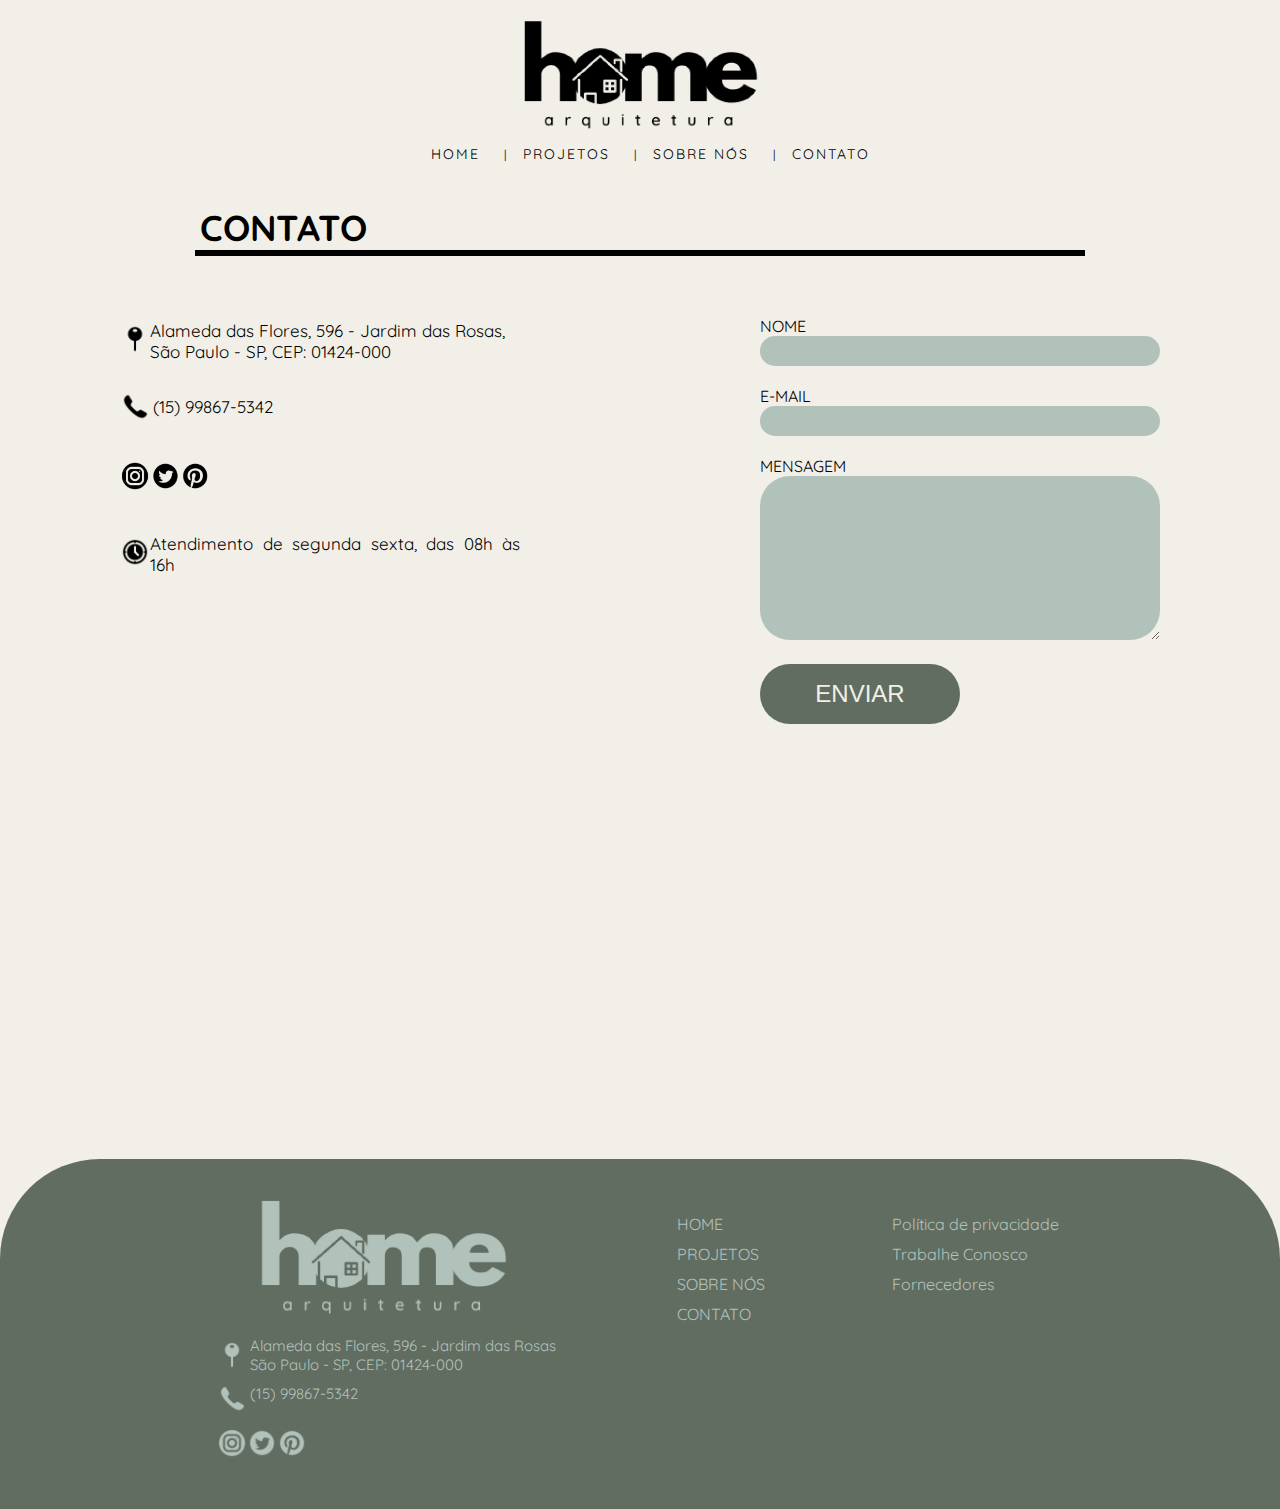
<file: contato.html>
<!DOCTYPE html>
<html lang="pt-br">
<head>
    <meta charset="UTF-8">
    <meta name="viewport" content="width=device-width, initial-scale=1.0">
    <link rel="stylesheet" href="./assets/css/base.css">
    <link rel="stylesheet" href="./assets/css/header.css">
    <link rel="stylesheet" href="assets/css/rodape.css">
    <link rel="stylesheet" href="assets/css/trabalhe.css">
    <link rel="stylesheet" href="assets/css/style.css">
    <link rel="stylesheet" href="assets/css/contato.css">
    <title>HomeArquitetura</title>
</head>
<body>
    <header>
        <div class="container">
            <div class="logo">
                <a href="index.html">
                    <img src="assets/images/home 1.png" alt="">
                </a>
            </div>
            <div class="navbar">
                <div class="menu-opener">
                    <span></span>
                    <span></span>
                    <span></span>
                </div>
            </div>
            <nav>
                <ul>
                    <li><a href="index.html">HOME</a></li>
                    <li><a href="projetos.html">PROJETOS</a></li>
                    <li><a href="sobrenos.html">SOBRE NÓS</a></li>
                    <li><a href="contato.html">CONTATO</a></li>
                </ul>
            </nav>
        </div>
    </header>
    <div>
        <h1 class="title">CONTATO</h1>
    </div>
    <div class="borda"></div>

    <section class="dados">
        <div class="conteudo-dados">
            <div class="cd-item">
                <div class="loc">
                    <img src="assets/images/map-preto.png" alt="">
                    <p class="textloc">Alameda das Flores, 596 - Jardim das Rosas,<br> São Paulo - SP, CEP: 01424-000</p>
                </div><br>
                <div class="tel">
                    <img src="assets/images/phone-preto.png" alt="">
                    <p class="texttel">(15) 99867-5342</p>
                </div><br>
                <div class="redes">
                    <a href=""><img src="assets/images/instagram-preto.png" alt=""></a>
                    <a href=""><img src="assets/images/twitter-preto.png" alt=""></a>
                    <a href=""><img src="assets/images/pinterest-preto.png" alt=""></a>
                </div><br>
                <div class="clock">
                    <img src="assets/images/clock-preto.png" alt="">
                    <p class="textclock">Atendimento de segunda sexta, das 08h às 16h</p>
                </div><br><br>
                <div class="mapa">
                <iframe src="https://www.google.com/maps/embed?pb=!1m18!1m12!1m3!1d1828.4460075286815!2d-46.65797651110349!3d-23.572321486301778!2m3!1f0!2f0!3f0!3m2!1i1024!2i768!4f13.1!3m3!1m2!1s0x94ce59c384ee5353%3A0x6d7d5768f962b0e4!2sAlameda%20Lorena%2C%202-392%20-%20Jardim%20Paulista%2C%20S%C3%A3o%20Paulo%20-%20SP%2C%2001424-000!5e0!3m2!1spt-BR!2sbr!4v1725906096097!5m2!1spt-BR!2sbr" width="400" height="300" style="border:0;" allowfullscreen="" loading="lazy" referrerpolicy="no-referrer-when-downgrade"></iframe>
                </div>
            </div>
            <div class="cd-item">
                <form>
                    <div class="c1">
                        <label class="subtitle" for="nome">NOME</label><br>
                        <input type="text" name="nome"/>
                    </div>
                    <div class="c1">
                        <label class="subtitle" for="email">E-MAIL</label><br>
                        <input type="text" name="email"/>
                    </div>
                    <div class="c2">
                        <label class="subtitle" for="msg">MENSAGEM</label><br>
                         <textarea rows="10" cols="33" name="mensagem"></textarea>
                    </div>
                    <button class="enviar" type="submit" value="enviar">ENVIAR</button>
                </form>
        </div>
    </div>
        
        
    </section><br><br><br>
            <footer>
            <section class="rodape">
                <div class="conteudo-rodape">
                    <div class="item">
                        <div class="logo">
                            <a href="">
                                <img class="icone" src="assets/images/logo-verde.png" alt="">
                            </a>
                        </div>
                        <div class="loc">
                            <img src="assets/images/map-verde.png" alt="">
                            <p class="textloc">Alameda das Flores, 596 - Jardim das Rosas<br>São Paulo - SP, CEP: 01424-000</p>
                        </div><br>
                        <div class="tel">
                            <img src="assets/images/phone-verde.png" alt="">
                            <p class="texttel">(15) 99867-5342</p>
                        </div><br>
                        <div class="redes">
                            <a href=""><img src="assets/images/instagram-verde.png" alt=""></a>
                            <a href=""><img src="assets/images/twitter-verde.png" alt=""></a>
                            <a href=""><img src="assets/images/pinterest-verde.png" alt=""></a>
                        </div>
                    </div>
                    <div class="item">
                        <div class="menu1">
                            <p><a href="index.html">HOME</a></p>
                            <p><a href="projetos.html">PROJETOS</a></p>
                            <p><a href="sobrenos.html">SOBRE NÓS</a></p>
                            <p><a href="contato.html">CONTATO</a></p>
                        </div>       
                    </div>
                    <div class="item">
                        <div class="menu2">
                            <p><a href="politicas.html">Política de privacidade</a></p>
                            <p><a href="trabalheconosco.html">Trabalhe Conosco</a></p>
                            <p><a href="fornecedores.html">Fornecedores</a></p>
                        </div>  
                    </div>
                    
                </div>  
            </section>
        </footer>
        </body>
        <script type="text/javascript" src="./assets/js/script.js"></script>
        </html>
</file>
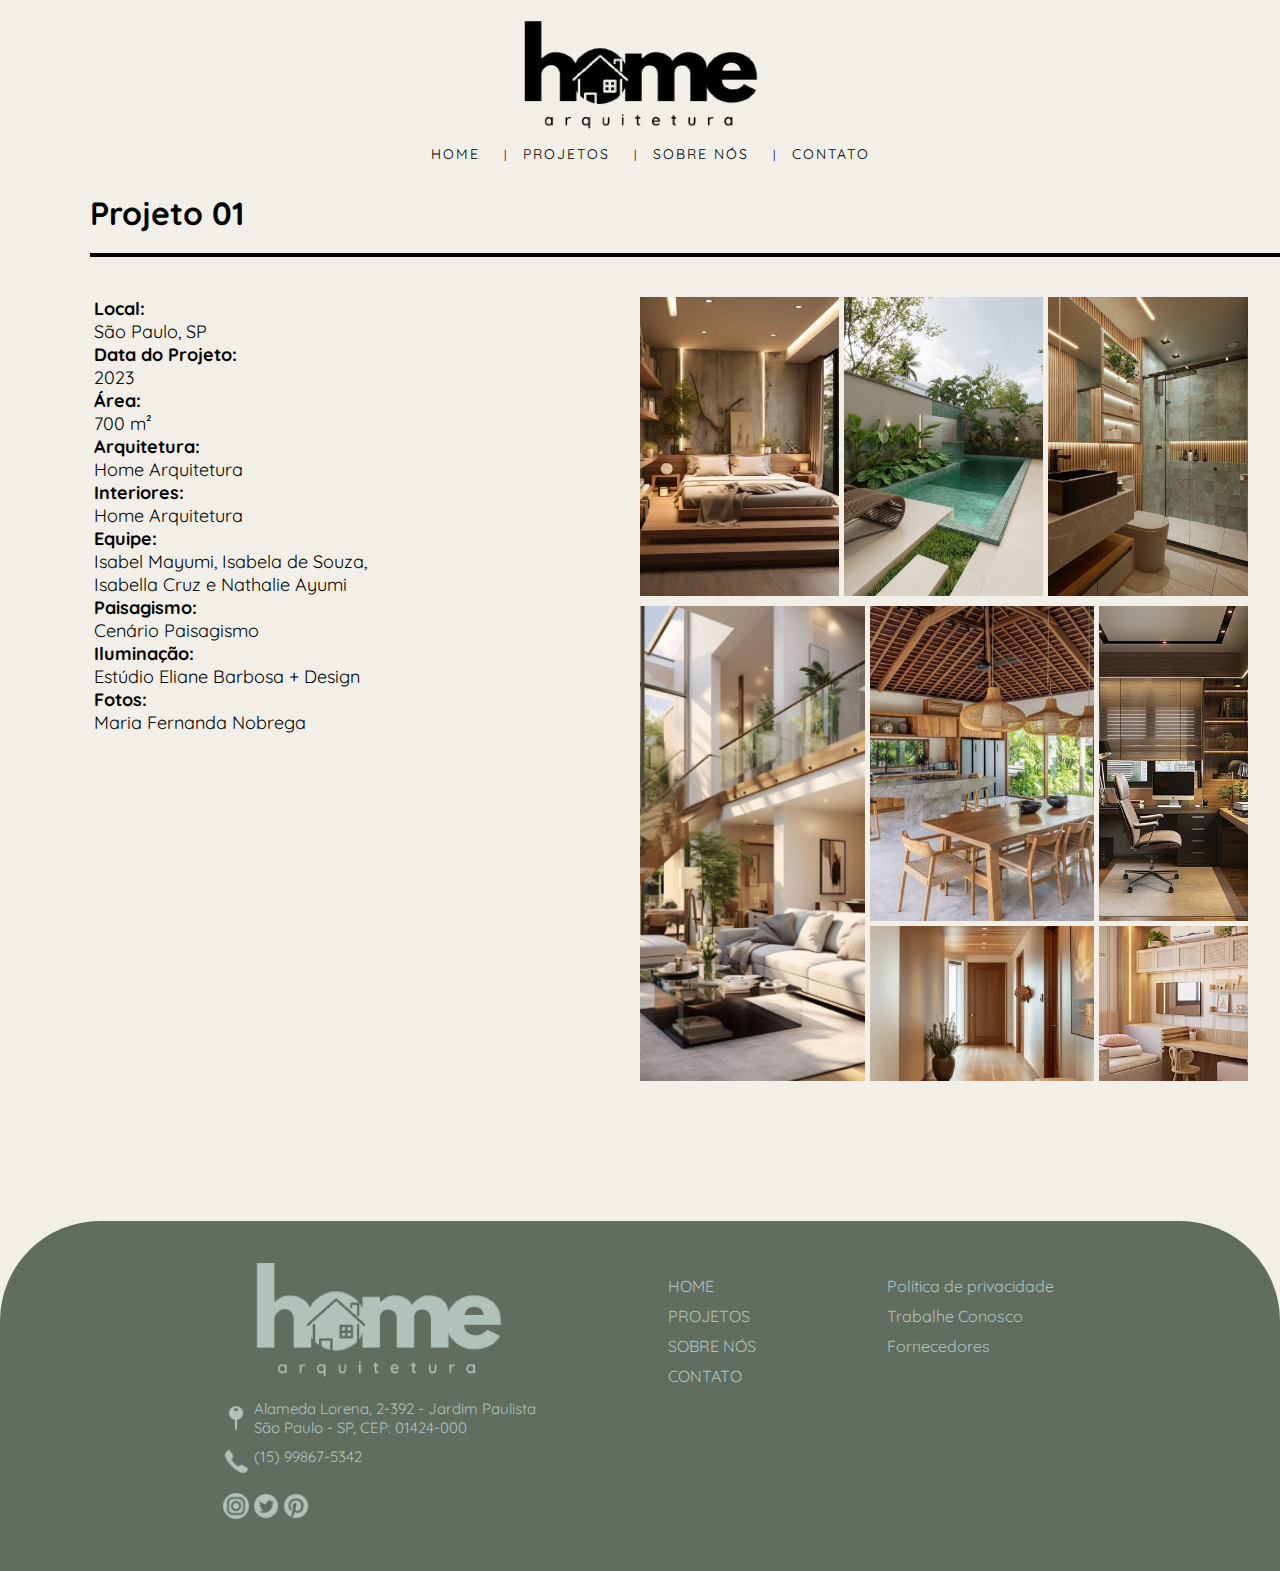
<file: detalhes.html>
<!DOCTYPE html>
<html lang="pt-BR">
<head>
    <meta charset="UTF-8" />
    <meta name="viewport" content="width=device-width, initial-scale=1.0" />
    <title>HomeArquitetura</title>
    <link rel="stylesheet" href="./assets/css/base.css">
    <link rel="stylesheet" href="./assets/css/header.css">
    <link rel="stylesheet" href="assets/css/rodape.css">
    <link rel="stylesheet" href="assets/css/style.css" />
</head>
<body>
    <header>
        <div class="container">
            <div class="logo">
                <a href="index.html">
                    <img src="assets/images/home 1.png" alt="">
                </a>
            </div>
            <div class="navbar">
                <div class="menu-opener">
                    <span></span>
                    <span></span>
                    <span></span>
                </div>
            </div>
            <nav>
                <ul>
                    <li><a href="index.html">HOME</a></li>
                    <li><a href="projetos.html">PROJETOS</a></li>
                    <li><a href="sobrenos.html">SOBRE NÓS</a></li>
                    <li><a href="contato.html">CONTATO</a></li>
                </ul>
            </nav>
        </div>
    </header><br>
    <div class="Titulo-div">
        <h1 class="Titulo">Projeto 01</h1>
        <br></div>

    <section class="project-details">
        <section class="texto-lateral">
            <div class="details caixa">
                <p><strong>Local:</strong><br> São Paulo, SP</p>
                <p><strong>Data do Projeto:<br></strong> 2023</p>
                <p><strong>Área:<br></strong> 700 m²</p>
                <p><strong>Arquitetura:<br></strong> Home Arquitetura</p>
                <p><strong>Interiores:<br></strong> Home Arquitetura</p>
                <p><strong>Equipe:</strong> <br>Isabel Mayumi, Isabela de Souza, <br>Isabella Cruz e Nathalie Ayumi</p>
                <p><strong>Paisagismo:</strong><br> Cenário Paisagismo</p>
                <p><strong>Iluminação:</strong><br> Estúdio Eliane Barbosa + Design</p>
                <p><strong>Fotos:</strong><br> Maria Fernanda Nobrega</p>
                <br></div>
            <div class="social-icons">
              <a href="https://www.facebook.com" target="_blank" class="social-icon">
                <i class="fab fa-facebook-f"></i>
            </a>
            <a href="https://www.twitter.com" target="_blank" class="social-icon">
                <i class="fab fa-twitter"></i>
            </a>
            <a href="https://www.instagram.com" target="_blank" class="social-icon">
                <i class="fab fa-instagram"></i>
            </a>
            </div>
        </section>

        <section class="grid-lateral">
            <section class="grid-principal-1">
                <div class="grid-item1 grid-item">
                    <img src="/assets/images/01.png" alt="Imagem 1" />
                </div>
                <div class="grid-item2 grid-item">
                    <img src="/assets/images/02.png"" alt="Imagem 2" />
                </div>
                <div class="grid-item3 grid-item">
                    <img src="/assets/images/03.png" alt="Imagem 3" />
                </div>
            </section>

            <section class="grid-principal-2">
                <div class="grid-item4 grid-item grid">
                    <img src="/assets/images/04.png" alt="Imagem 4" />
                </div>
                <div class="grid-item5 grid-item">
                    <img src="/assets/images/05.png" alt="Imagem 5" />
                </div>
                <div class="grid-item6 grid-item">
                    <img src="/assets/images/06.png" alt="Imagem 6" />
                </div>
                <div class="grid-item7 grid-item">
                    <img src="/assets/images/07.png" alt="Imagem 7" />
                </div>
                <div class="grid-item8 grid-item">
                    <img src="/assets/images/08.png" alt="Imagem 8" />
                </div>
            </section>
        </section>
    </section>
    <footer>
        <section class="rodape">
            <div class="conteudo-rodape">
                <div class="item">
                    <div class="logo">
                        <a href="">
                            <img class="icone" src="assets/images/logo-verde.png" alt="">
                        </a>
                    </div>
                    <div class="loc">
                        <img src="assets/images/map-verde.png" alt="">
                        <p class="textloc">Alameda Lorena, 2-392 - Jardim Paulista<br>São Paulo - SP, CEP: 01424-000</p>
                    </div><br>
                    <div class="tel">
                        <img src="assets/images/phone-verde.png" alt="">
                        <p class="texttel">(15) 99867-5342</p>
                    </div><br>
                    <div class="redes">
                        <a href=""><img src="assets/images/instagram-verde.png" alt=""></a>
                        <a href=""><img src="assets/images/twitter-verde.png" alt=""></a>
                        <a href=""><img src="assets/images/pinterest-verde.png" alt=""></a>
                    </div>
                </div>
                <div class="item">
                    <div class="menu1">
                        <p><a href="index.html">HOME</a></p>
                        <p><a href="projetos.html">PROJETOS</a></p>
                        <p><a href="sobrenos.html">SOBRE NÓS</a></p>
                        <p><a href="contato.html">CONTATO</a></p>
                    </div>       
                </div>
                <div class="item">
                    <div class="menu2">
                        <p><a href="politicas.html">Política de privacidade</a></p>
                        <p><a href="trabalheconosco.html">Trabalhe Conosco</a></p>
                        <p><a href="fornecedores.html">Fornecedores</a></p>
                    </div>  
                </div>
            </div>  
        </section>
    </footer>
</body>
<script type="text/javascript" src="./assets/js/script.js"></script>

</html>
</file>
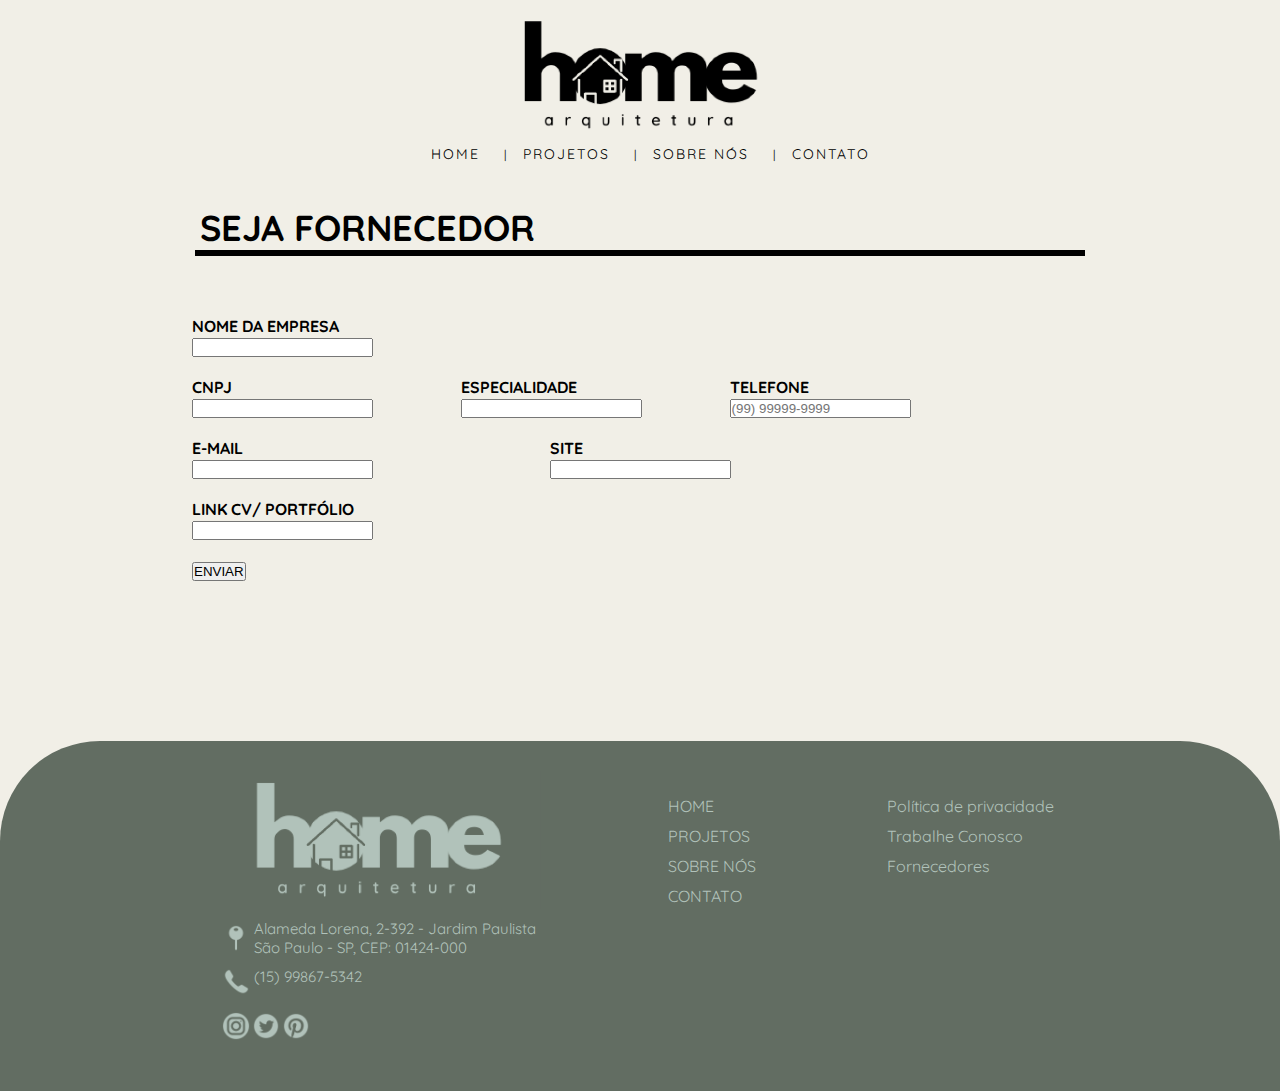
<file: fornecedores.html>
<!DOCTYPE html>
<html lang="pt-br">
<head>
    <meta charset="UTF-8">
    <meta name="viewport" content="width=device-width, initial-scale=1.0">
    <link rel="stylesheet" href="./assets/css/base.css">
    <link rel="stylesheet" href="./assets/css/header.css">
    <link rel="stylesheet" href="assets/css/rodape.css">
    <link rel="stylesheet" href="assets/css/fornecedores.css">
    <link rel="stylesheet" href="assets/css/style.css">
    <title>HomeArquitetura</title>
</head>
<body>
    <header>
        <div class="container">
            <div class="logo">
                <a href="index.html">
                    <img src="assets/images/home 1.png" alt="">
                </a>
            </div>
            <div class="navbar">
                <div class="menu-opener">
                    <span></span>
                    <span></span>
                    <span></span>
                </div>
            </div>
            <nav>
                <ul>
                    <li><a href="index.html">HOME</a></li>
                    <li><a href="projetos.html">PROJETOS</a></li>
                    <li><a href="sobrenos.html">SOBRE NÓS</a></li>
                    <li><a href="contato.html">CONTATO</a></li>
                </ul>
            </nav>
        </div>
    </header>
    <div>
        <h1 class="title">SEJA FORNECEDOR</h1>
    </div>
    <div class="borda"></div>
    
    <section class="fornecedores">
        <form>
            <div class="c1">
                <label class="subtitle" for="nomeempresa">NOME DA EMPRESA</label><br>
                <input type="text" name="nomeempresa"/>
            </div>
            <div class="f1">
                <label class="subtitle" for="cnpj">CNPJ</label><br>
                <input type="text" name="cnpj"/>
            </div>
            <div class="f1 final">
                <label class="subtitle" for="especialidade">ESPECIALIDADE</label><br>
                <input type="text" name="especialidade"/>
            </div>
            <div class="f1 final">
                <label class="subtitle" for="telefone">TELEFONE</label><br>
                <input type="tel" id="telefone" name="telefone" placeholder="(99) 99999-9999" pattern="[0-9]{2}-[0-9]{5}-[0-9]{4}">
            </div>
                <div class="f2">
                    <label class="subtitle" for="email">E-MAIL</label><br>
                    <input type="email" id="email" name="email"/>
                 </div>
                <div class="f2 final">
                    <label class="subtitle" for="site">SITE</label><br>
                    <input type="text" name="site"/>
                </div>
            
            <div class="c1">
                <label class="subtitle" for="portfolio">LINK CV/ PORTFÓLIO</label><br>
                <input type="text" name="portfolio"/>
            </div>
            <button class="enviar" type="submit" value="enviar">ENVIAR</button>

        </form>
    </section>
        <footer>
            <section class="rodape">
                <div class="conteudo-rodape">
                    <div class="item">
                        <div class="logo">
                            <a href="">
                                <img class="icone" src="assets/images/logo-verde.png" alt="">
                            </a>
                        </div>
                        <div class="loc">
                            <img src="assets/images/map-verde.png" alt="">
                            <p class="textloc">Alameda Lorena, 2-392 - Jardim Paulista<br>São Paulo - SP, CEP: 01424-000</p>
                        </div><br>
                        <div class="tel">
                            <img src="assets/images/phone-verde.png" alt="">
                            <p class="texttel">(15) 99867-5342</p>
                        </div><br>
                        <div class="redes">
                            <a href=""><img src="assets/images/instagram-verde.png" alt=""></a>
                            <a href=""><img src="assets/images/twitter-verde.png" alt=""></a>
                            <a href=""><img src="assets/images/pinterest-verde.png" alt=""></a>
                        </div>
                    </div>
                    <div class="item">
                        <div class="menu1">
                            <p><a href="index.html">HOME</a></p>
                            <p><a href="projetos.html">PROJETOS</a></p>
                            <p><a href="sobrenos.html">SOBRE NÓS</a></p>
                            <p><a href="contato.html">CONTATO</a></p>
                        </div>       
                    </div>
                    <div class="item">
                        <div class="menu2">
                            <p><a href="politicas.html">Política de privacidade</a></p>
                            <p><a href="trabalheconosco.html">Trabalhe Conosco</a></p>
                            <p><a href="fornecedores.html">Fornecedores</a></p>
                        </div>  
                    </div>
                    
                </div>  
            </section>
        </footer>
        </body>
        <script type="text/javascript" src="./assets/js/script.js"></script>
        </html>
</file>
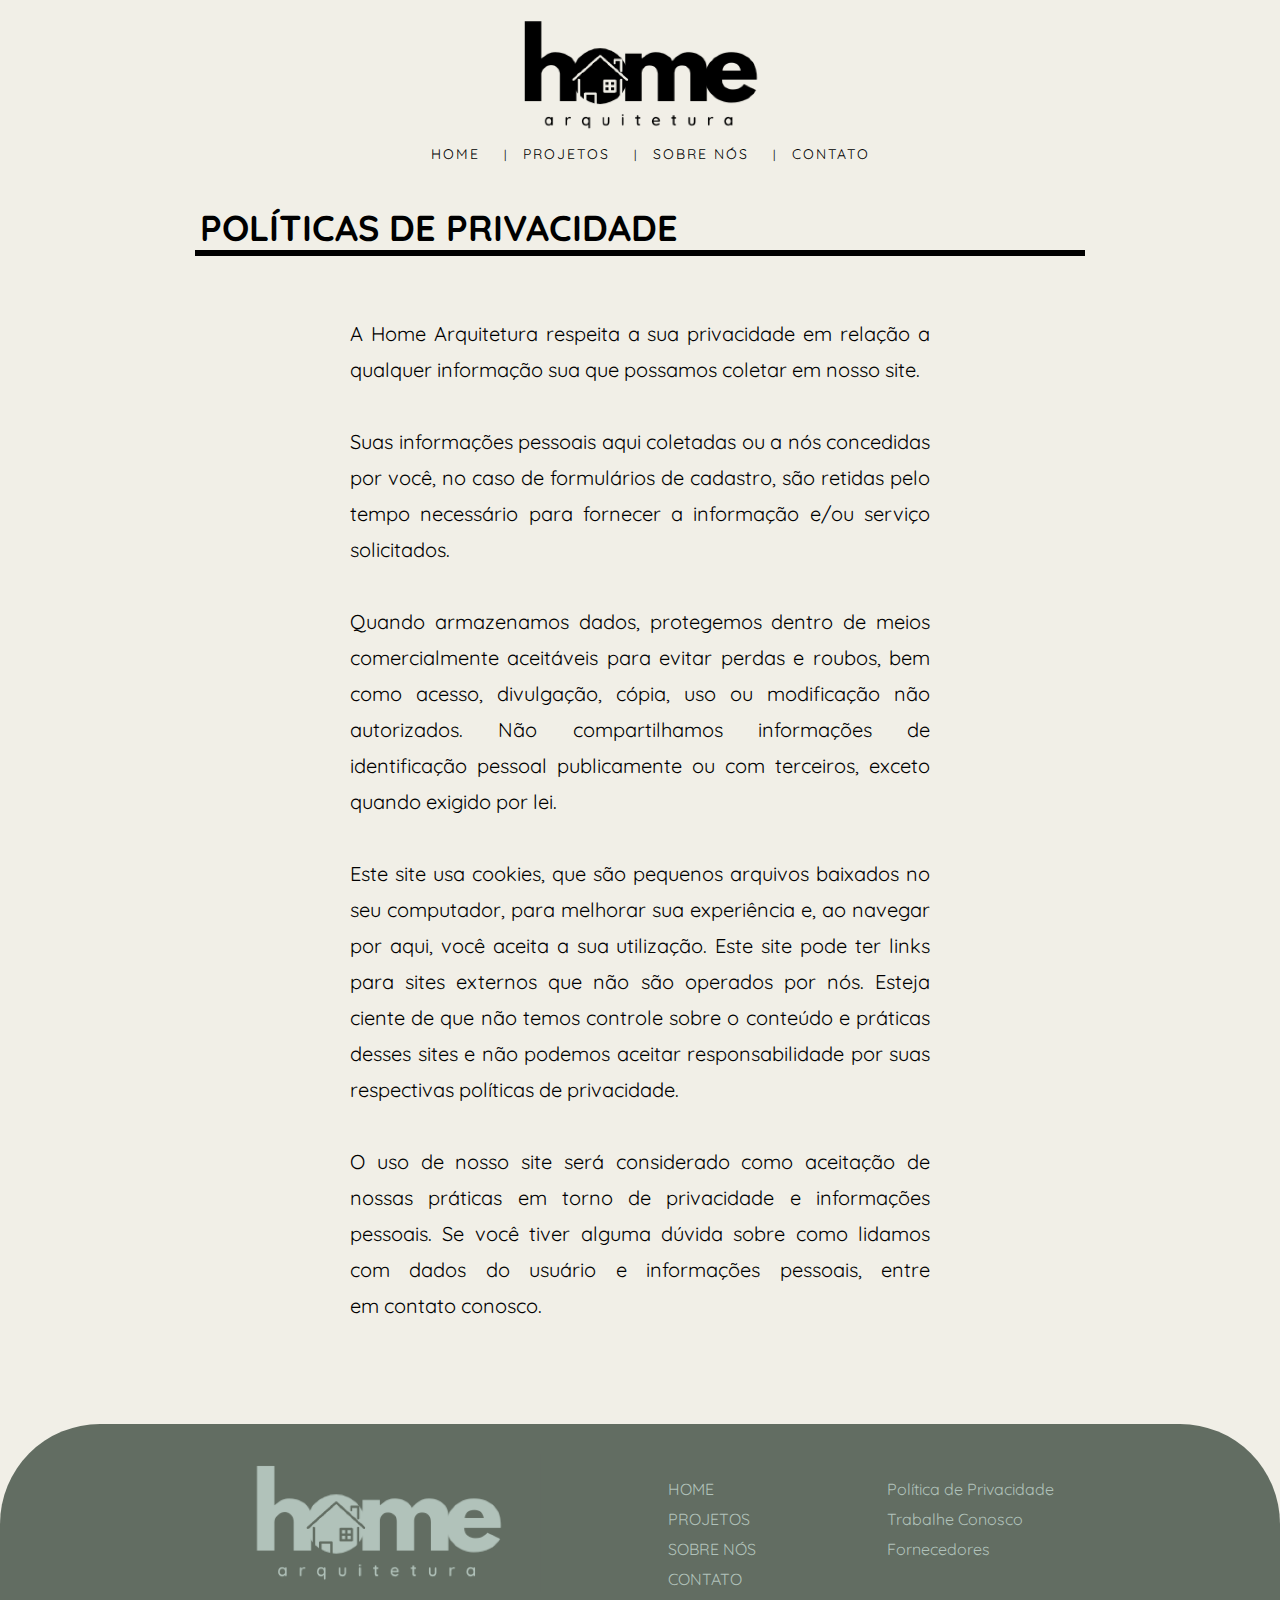
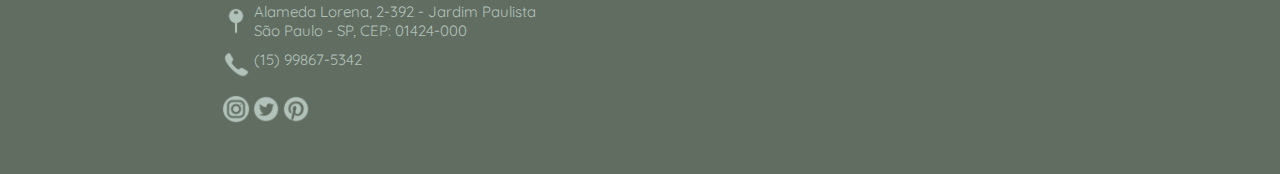
<file: politicas.html>
<!DOCTYPE html>
<html lang="pt-br">
<head>
    <meta charset="UTF-8">
    <meta name="viewport" content="width=device-width, initial-scale=1.0">
    <link rel="stylesheet" href="./assets/css/base.css">
    <link rel="stylesheet" href="./assets/css/header.css">
    <link rel="stylesheet" href="assets/css/rodape.css">
    <link rel="stylesheet" href="assets/css/texto.css">
    <link rel="stylesheet" href="assets/css/style.css">
    <title>HomeArquitetura</title>
</head>
<body>
    <header>
        <div class="container">
            <div class="logo">
                <a href="index.html">
                    <img src="assets/images/home 1.png" alt="">
                </a>
            </div>
            <div class="navbar">
                <div class="menu-opener">
                    <span></span>
                    <span></span>
                    <span></span>
                </div>
            </div>
            <nav>
                <ul>
                    <li><a href="index.html">HOME</a></li>
                    <li><a href="projetos.html">PROJETOS</a></li>
                    <li><a href="sobrenos.html">SOBRE NÓS</a></li>
                    <li><a href="contato.html">CONTATO</a></li>
                </ul>
            </nav>
        </div>
    </header>
    <div>
        <h1 class="title">POLÍTICAS DE PRIVACIDADE</h1>
    </div>
    <div class="borda"></div>

    <section class="sobrenos">
        <p class="texto">A Home Arquitetura respeita a sua privacidade em relação a qualquer informação sua que possamos coletar em nosso site.<br>
            <br>Suas informações pessoais aqui coletadas ou a nós concedidas por você, no caso de formulários de cadastro, 
            são retidas pelo tempo necessário para fornecer a informação e/ou serviço solicitados.<br>
            <br>Quando armazenamos dados, protegemos dentro de meios comercialmente aceitáveis ​​para evitar perdas e roubos, 
            bem como acesso, divulgação, cópia, uso ou modificação não autorizados. Não compartilhamos informações de identificação pessoal publicamente ou com terceiros, 
            exceto quando exigido por lei.<br>
            <br>​Este site usa cookies, que são pequenos arquivos baixados no seu computador, para melhorar sua experiência e, ao navegar por aqui, você aceita a sua utilização.
            Este site pode ter links para sites externos que não são operados por nós. Esteja ciente de que não temos controle sobre o conteúdo e práticas desses sites e 
            não podemos aceitar responsabilidade por suas respectivas políticas de privacidade.<br>
            <br>O uso de nosso site será considerado como aceitação de nossas práticas em torno de privacidade e informações pessoais. 
            Se você tiver alguma dúvida sobre como lidamos com dados do usuário e informações pessoais, entre em contato conosco.</p>
    </section>

    <footer>
        <section class="rodape">
            <div class="conteudo-rodape">
                <div class="item">
                    <div class="logo">
                        <a href="">
                            <img class="icone" src="assets/images/logo-verde.png" alt="">
                        </a>
                    </div>
                    <div class="loc">
                        <img src="assets/images/map-verde.png" alt="">
                        <p class="textloc">Alameda Lorena, 2-392 - Jardim Paulista<br>São Paulo - SP, CEP: 01424-000</p>
                    </div><br>
                    <div class="tel">
                        <img src="assets/images/phone-verde.png" alt="">
                        <p class="texttel">(15) 99867-5342</p>
                    </div><br>
                    <div class="redes">
                        <a href=""><img src="assets/images/instagram-verde.png" alt=""></a>
                        <a href=""><img src="assets/images/twitter-verde.png" alt=""></a>
                        <a href=""><img src="assets/images/pinterest-verde.png" alt=""></a>
                    </div>
                </div>
                <div class="item">
                    <div class="menu1">
                        <p><a href="index.html">HOME</a></p>
                        <p><a href="projetos.html">PROJETOS</a></p>
                        <p><a href="sobrenos.html">SOBRE NÓS</a></p>
                        <p><a href="contato.html">CONTATO</a></p>
                    </div>       
                </div>
                <div class="item">
                    <div class="menu2">
                        <p><a href="politicas.html">Política de Privacidade</a></p>
                        <p><a href="trabalheconosco.html">Trabalhe Conosco</a></p>
                        <p><a href="fornecedores.html">Fornecedores</a></p>
                    </div>  
                </div>
                
            </div>  
        </section>
    </footer>
</body>
<script type="text/javascript" src="./assets/js/script.js"></script>

</html>
</file>
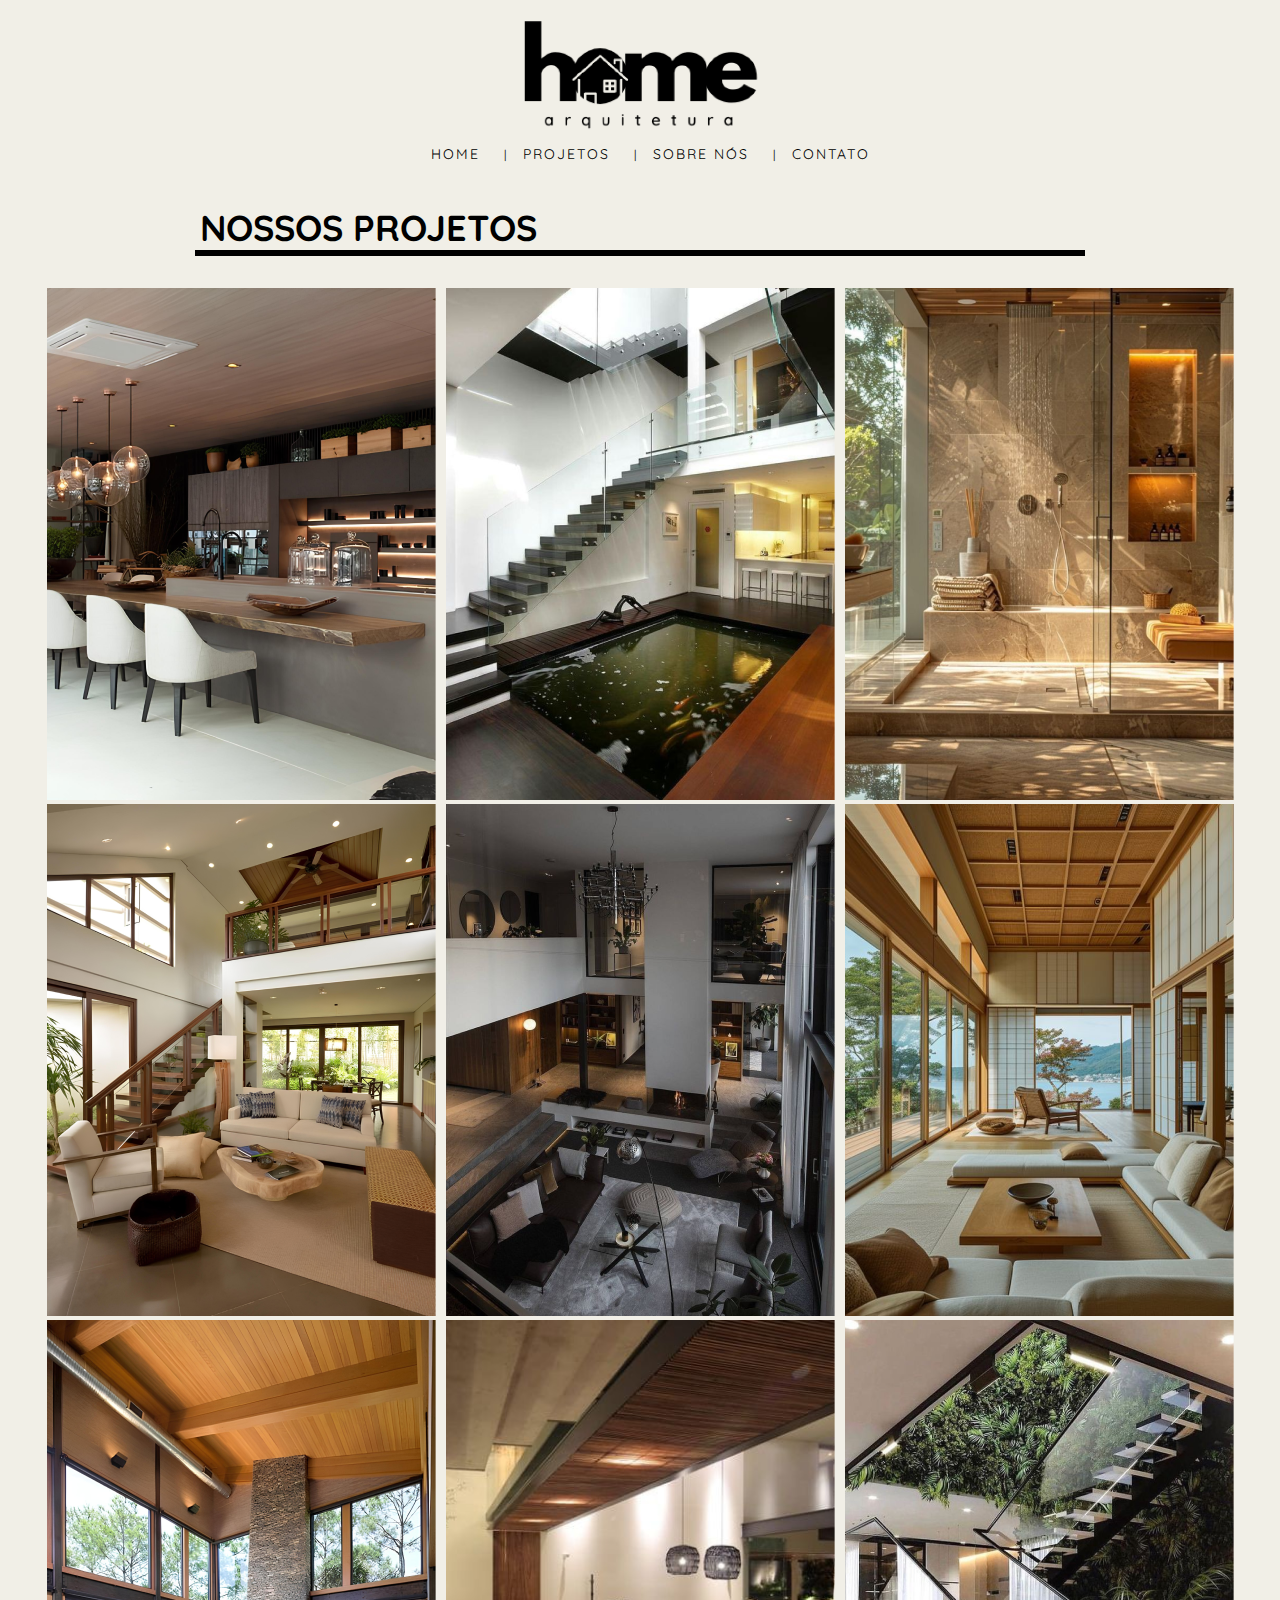
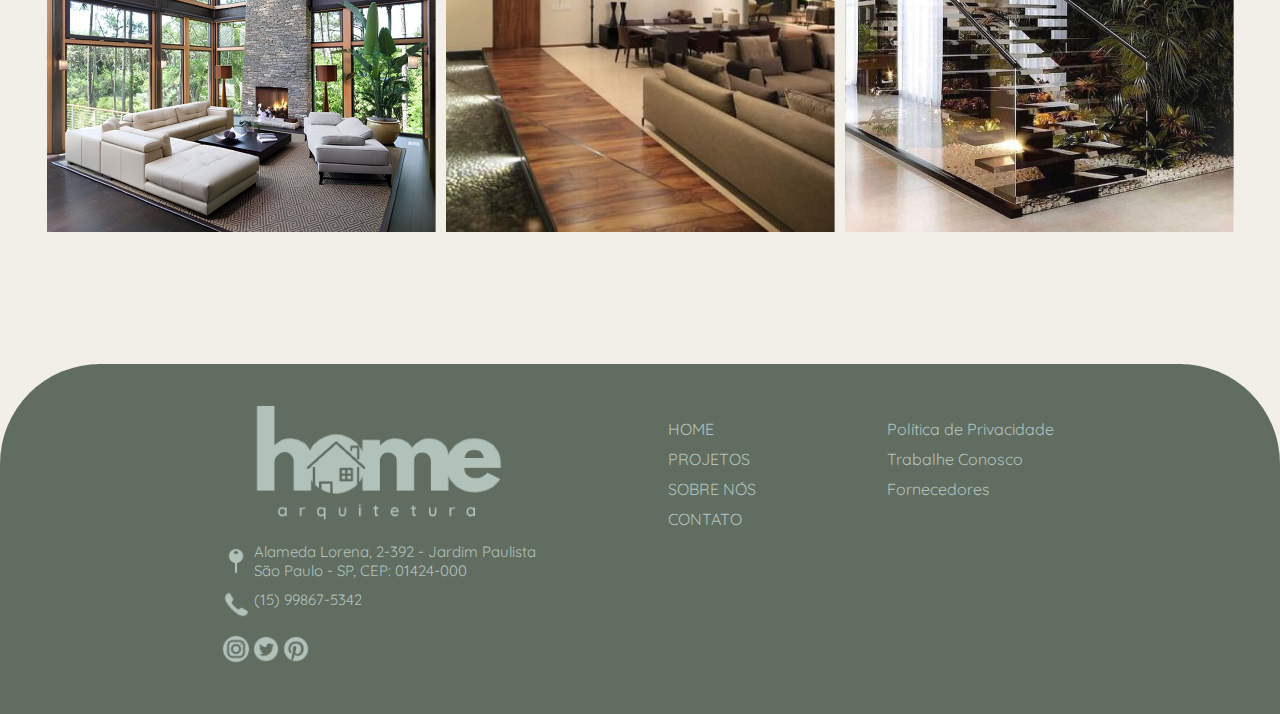
<file: projetos.html>
<!DOCTYPE html>
<html lang="pt-br">
<head>
    <meta charset="UTF-8">
    <meta name="viewport" content="width=device-width, initial-scale=1.0">
    <link rel="stylesheet" href="./assets/css/base.css">
    <link rel="stylesheet" href="./assets/css/header.css">
    <link rel="stylesheet" href="assets/css/rodape.css">
    <link rel="stylesheet" href="assets/css/projetos.css">
    <link rel="stylesheet" href="assets/css/style.css">
    <title>HomeArquitetura</title>
</head>
<body>
    <header>
        <div class="container">
            <div class="logo">
                <a href="index.html">
                    <img src="assets/images/home 1.png" alt="">
                </a>
            </div>
            <div class="navbar">
                <div class="menu-opener">
                    <span></span>
                    <span></span>
                    <span></span>
                </div>
            </div>
            <nav>
                <ul>
                    <li><a href="index.html">HOME</a></li>
                    <li><a href="projetos.html">PROJETOS</a></li>
                    <li><a href="sobrenos.html">SOBRE NÓS</a></li>
                    <li><a href="contato.html">CONTATO</a></li>
                </ul>
            </nav>
        </div>
    </header>
    <div>
        <h1 class="title">NOSSOS PROJETOS</h1>
    </div>
    <div class="borda"></div>

    <section class="projetos">
        <div class="grid">
            <div class="imagens">
                <a href="detalhes.html"><img src="assets/images/img01.png"/></a>
                <a href=""><img src="assets/images/img02.png"/></a>
                <a href=""><img src="assets/images/img03.png"/></a>
            </div>
            <div class="imagens">
                <a href=""><img src="assets/images/img04.png"/></a>
                <a href=""><img src="assets/images/img05.png"/></a>
                <a href=""><img src="assets/images/img06.png"/></a>
            </div>
            <div class="imagens">
                <a href=""><img src="assets/images/img07.png"/></a>
                <a href=""><img src="assets/images/img08.png"/></a>
                <a href=""><img src="assets/images/img09.png"/></a>
            </div>
        </div>
    </section><br>
    <footer>
        <section class="rodape">
            <div class="conteudo-rodape">
                <div class="item">
                    <div class="logo">
                        <a href="">
                            <img class="icone" src="assets/images/logo-verde.png" alt="">
                        </a>
                    </div>
                    <div class="loc">
                        <img src="assets/images/map-verde.png" alt="">
                        <p class="textloc">Alameda Lorena, 2-392 - Jardim Paulista<br>São Paulo - SP, CEP: 01424-000</p>
                    </div><br>
                    <div class="tel">
                        <img src="assets/images/phone-verde.png" alt="">
                        <p class="texttel">(15) 99867-5342</p>
                    </div><br>
                    <div class="redes">
                        <a href=""><img src="assets/images/instagram-verde.png" alt=""></a>
                        <a href=""><img src="assets/images/twitter-verde.png" alt=""></a>
                        <a href=""><img src="assets/images/pinterest-verde.png" alt=""></a>
                    </div>
                </div>
                <div class="item">
                    <div class="menu1">
                        <p><a href="index.html">HOME</a></p>
                        <p><a href="projetos.html">PROJETOS</a></p>
                        <p><a href="sobrenos.html">SOBRE NÓS</a></p>
                        <p><a href="contato.html">CONTATO</a></p>
                    </div>       
                </div>
                <div class="item">
                    <div class="menu2">
                        <p><a href="politicas.html">Política de Privacidade</a></p>
                        <p><a href="trabalheconosco.html">Trabalhe Conosco</a></p>
                        <p><a href="fornecedores.html">Fornecedores</a></p>
                    </div>  
                </div>
                
            </div>  
        </section>
    </footer>

</body>
<script type="text/javascript" src="./assets/js/script.js"></script>

</html>
</file>
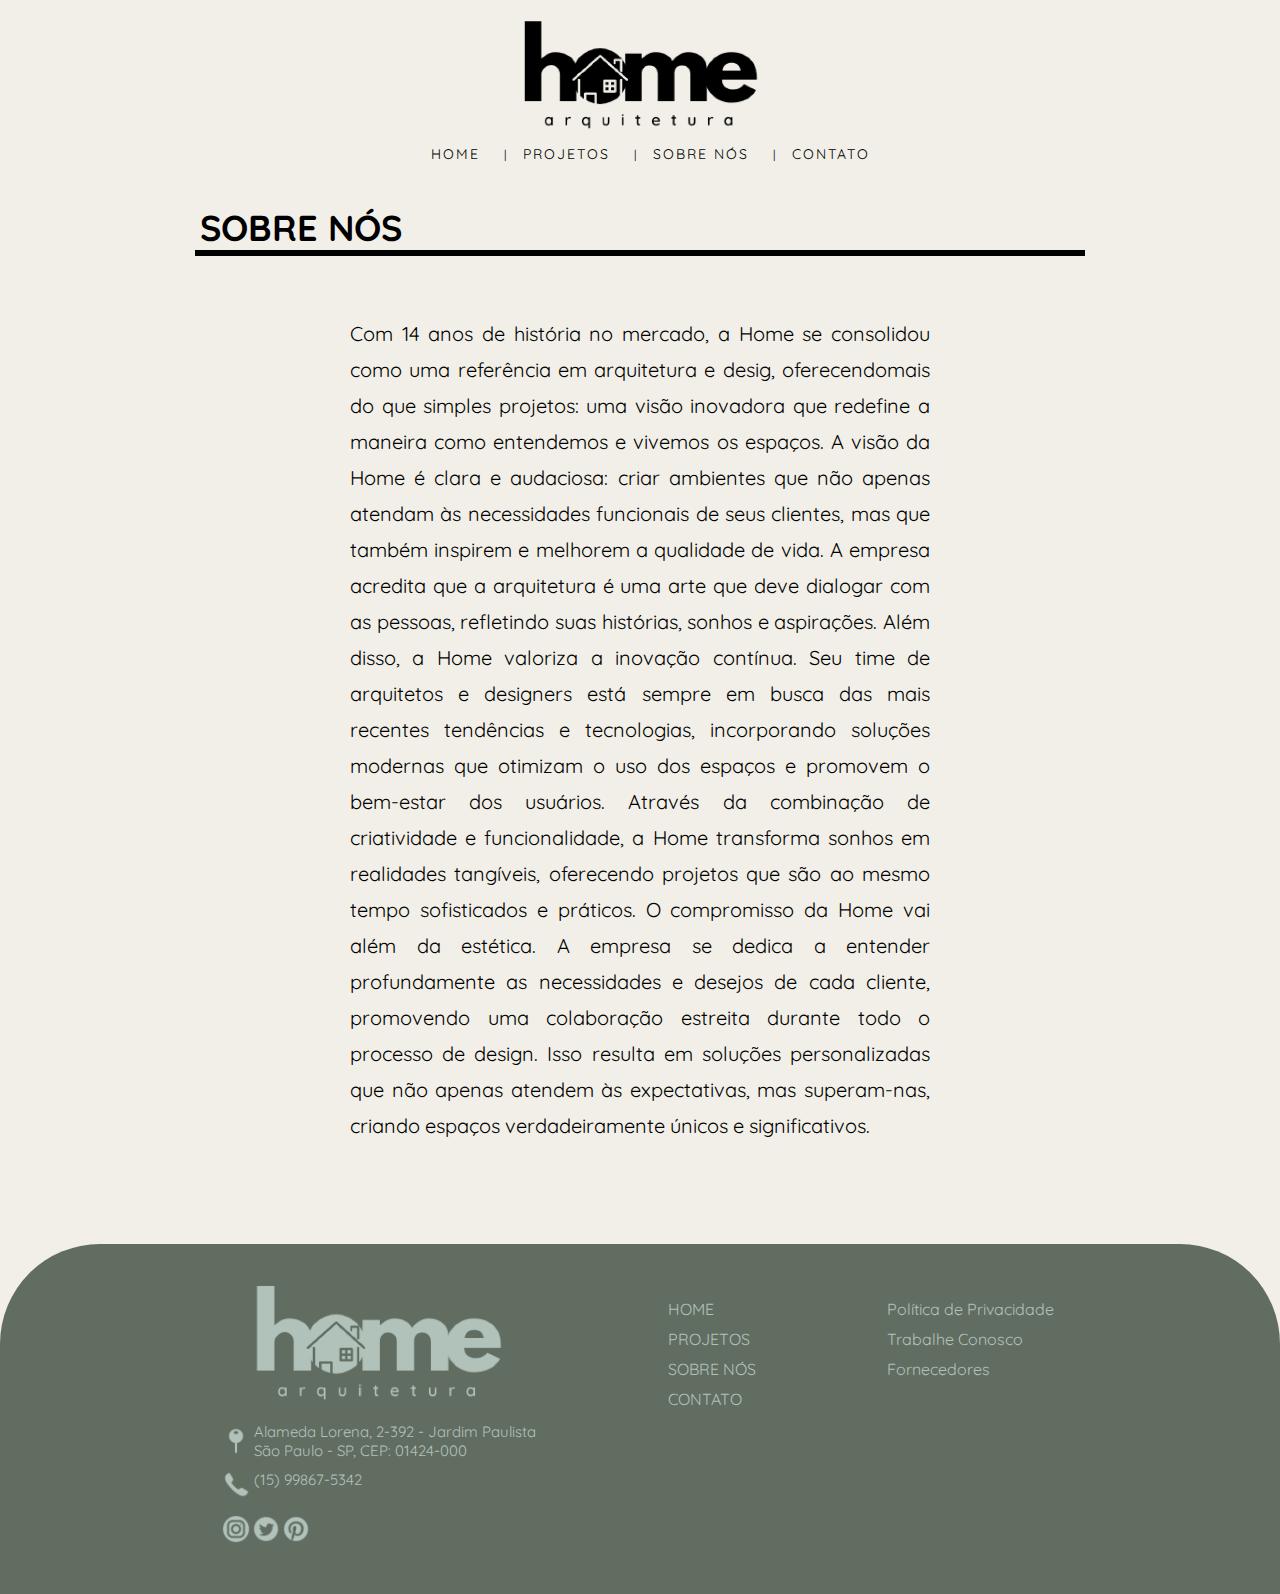
<file: sobrenos.html>
<!DOCTYPE html>
<html lang="pt-br">
<head>
    <meta charset="UTF-8">
    <meta name="viewport" content="width=device-width, initial-scale=1.0">
    <link rel="stylesheet" href="./assets/css/base.css">
    <link rel="stylesheet" href="./assets/css/header.css">
    <link rel="stylesheet" href="assets/css/rodape.css">
    <link rel="stylesheet" href="assets/css/texto.css">
    <link rel="stylesheet" href="assets/css/style.css">
    <title>HomeArquitetura</title>
</head>
<body>
    <header>
        <div class="container">
            <div class="logo">
                <a href="index.html">
                    <img src="assets/images/home 1.png" alt="">
                </a>
            </div>
            <div class="navbar">
                <div class="menu-opener">
                    <span></span>
                    <span></span>
                    <span></span>
                </div>
            </div>
            <nav>
                <ul>
                    <li><a href="index.html">HOME</a></li>
                    <li><a href="projetos.html">PROJETOS</a></li>
                    <li><a href="sobrenos.html">SOBRE NÓS</a></li>
                    <li><a href="contato.html">CONTATO</a></li>
                </ul>
            </nav>
        </div>
    </header>
    <div>
        <h1 class="title">SOBRE NÓS</h1>
    </div>
    <div class="borda"></div>

        <div class="sobrenos">
            <p class="texto">Com 14 anos de história no mercado, a Home se consolidou como uma referência em arquitetura e desig, oferecendomais do que simples projetos:
             uma visão inovadora que redefine a maneira como entendemos e vivemos os espaços.
            A visão da Home é clara e audaciosa: criar ambientes que não apenas atendam às necessidades funcionais de seus clientes, mas que também inspirem e melhorem 
            a qualidade de vida. A empresa acredita que a arquitetura é uma arte que deve dialogar com as pessoas, refletindo suas histórias, sonhos e aspirações. 
            Além disso, a Home valoriza a inovação contínua. Seu time de arquitetos e designers está sempre em busca das mais recentes tendências e tecnologias, 
            incorporando soluções modernas que otimizam o uso dos espaços e promovem o bem-estar dos usuários. Através da combinação de criatividade e funcionalidade, 
            a Home transforma sonhos em realidades tangíveis, oferecendo projetos que são ao mesmo tempo sofisticados e práticos.
            O compromisso da Home vai além da estética. A empresa se dedica a entender profundamente as necessidades e desejos de cada cliente, 
            promovendo uma colaboração estreita durante todo o processo de design. Isso resulta em soluções personalizadas que não apenas atendem às expectativas, 
            mas superam-nas, criando espaços verdadeiramente únicos e significativos.</p>
        </div>
    <footer>
        <section class="rodape">
            <div class="conteudo-rodape">
                <div class="item">
                    <div class="logo">
                        <a href="">
                            <img class="icone" src="assets/images/logo-verde.png" alt="">
                        </a>
                    </div>
                    <div class="loc">
                        <img src="assets/images/map-verde.png" alt="">
                        <p class="textloc">Alameda Lorena, 2-392 - Jardim Paulista<br>São Paulo - SP, CEP: 01424-000</p>
                    </div><br>
                    <div class="tel">
                        <img src="assets/images/phone-verde.png" alt="">
                        <p class="texttel">(15) 99867-5342</p>
                    </div><br>
                    <div class="redes">
                        <a href=""><img src="assets/images/instagram-verde.png" alt=""></a>
                        <a href=""><img src="assets/images/twitter-verde.png" alt=""></a>
                        <a href=""><img src="assets/images/pinterest-verde.png" alt=""></a>
                    </div>
                </div>
                <div class="item">
                    <div class="menu1">
                        <p><a href="index.html">HOME</a></p>
                        <p><a href="projetos.html">PROJETOS</a></p>
                        <p><a href="sobrenos.html">SOBRE NÓS</a></p>
                        <p><a href="contato.html">CONTATO</a></p>
                    </div>       
                </div>
                <div class="item">
                    <div class="menu2">
                        <p><a href="politicas.html">Política de Privacidade</a></p>
                        <p><a href="trabalheconosco.html">Trabalhe Conosco</a></p>
                        <p><a href="fornecedores.html">Fornecedores</a></p>
                    </div>  
                </div>
                
            </div>  
        </section>
    </footer>
</body>
<script type="text/javascript" src="./assets/js/script.js"></script>

</html>
</file>
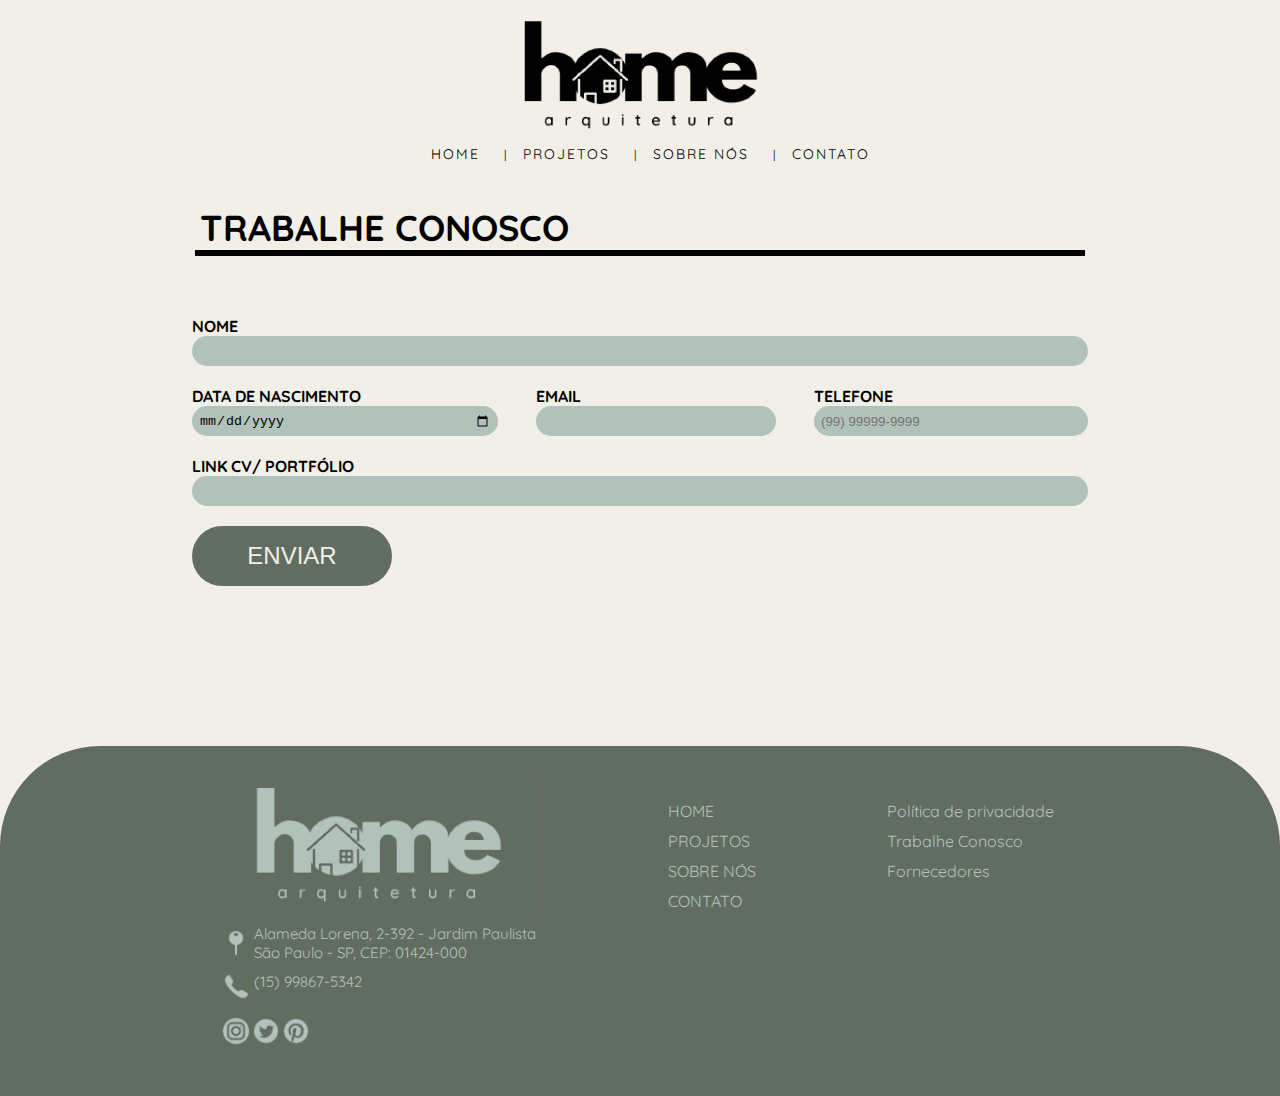
<file: trabalheconosco.html>
<!DOCTYPE html>
<html lang="pt-br">
<head>
    <meta charset="UTF-8">
    <meta name="viewport" content="width=device-width, initial-scale=1.0">
    <link rel="stylesheet" href="./assets/css/base.css">
    <link rel="stylesheet" href="./assets/css/header.css">
    <link rel="stylesheet" href="assets/css/rodape.css">
    <link rel="stylesheet" href="assets/css/trabalhe.css">
    <link rel="stylesheet" href="assets/css/style.css">
    <title>HomeArquitetura</title>
</head>
<body>
    <header>
        <div class="container">
            <div class="logo">
                <a href="index.html">
                    <img src="assets/images/home 1.png" alt="">
                </a>
            </div>
            <div class="navbar">
                <div class="menu-opener">
                    <span></span>
                    <span></span>
                    <span></span>
                </div>
            </div>
            <nav>
                <ul>
                    <li><a href="index.html">HOME</a></li>
                    <li><a href="projetos.html">PROJETOS</a></li>
                    <li><a href="sobrenos.html">SOBRE NÓS</a></li>
                    <li><a href="contato.html">CONTATO</a></li>
                </ul>
            </nav>
        </div>
    </header>
    <div>
        
        <h1 class="title">TRABALHE CONOSCO</h1>
    </div>
    <div class="borda"></div>
    <section class="trabalhe">
        <form>
            <div class="c1">
                <label class="subtitle" for="nome">NOME</label>
                <input type="text" name="nome"/>
            </div>
            <section class="f1-grupo">
                <div class="f1">
                    <label class="subtitle" for="data">DATA DE NASCIMENTO</label>
                    <input type="date" name="data"/>
                </div>
                <div class="f1">
                    <label class="subtitle" for="emailp">EMAIL</label>
                    <input type="text" name="emailp"/>
                </div>
                <div class="f1">
                    <label class="subtitle" for="telefonep">TELEFONE</label>
                    <input type="tel" id="telefonep" name="telefonep" placeholder="(99) 99999-9999" pattern="[0-9]{2}-[0-9]{5}-[0-9]{4}">
                </div>
            </section>
            <div class="c1">
                <label class="subtitle" for="portfolio">LINK CV/ PORTFÓLIO</label>
                <input type="text" name="portfolio"/>
            </div>
            <button class="enviar" type="submit" value="enviar">ENVIAR</button>
        </form>
    </section>
            <footer>
                <section class="rodape">
                    <div class="conteudo-rodape">
                        <div class="item">
                            <div class="logo">
                                <a href="">
                                    <img class="icone" src="assets/images/logo-verde.png" alt="">
                                </a>
                            </div>
                            <div class="loc">
                                <img src="assets/images/map-verde.png" alt="">
                                <p class="textloc">Alameda Lorena, 2-392 - Jardim Paulista<br>São Paulo - SP, CEP: 01424-000</p>
                            </div><br>
                            <div class="tel">
                                <img src="assets/images/phone-verde.png" alt="">
                                <p class="texttel">(15) 99867-5342</p>
                            </div><br>
                            <div class="redes">
                                <a href=""><img src="assets/images/instagram-verde.png" alt=""></a>
                                <a href=""><img src="assets/images/twitter-verde.png" alt=""></a>
                                <a href=""><img src="assets/images/pinterest-verde.png" alt=""></a>
                            </div>
                        </div>
                        <div class="item">
                            <div class="menu1">
                                <p><a href="index.html">HOME</a></p>
                                <p><a href="projetos.html">PROJETOS</a></p>
                                <p><a href="sobrenos.html">SOBRE NÓS</a></p>
                                <p><a href="contato.html">CONTATO</a></p>
                            </div>       
                        </div>
                        <div class="item">
                            <div class="menu2">
                                <p><a href="politicas.html">Política de privacidade</a></p>
                                <p><a href="trabalheconosco.html">Trabalhe Conosco</a></p>
                                <p><a href="fornecedores.html">Fornecedores</a></p>
                            </div>  
                        </div>
                        
                    </div>  
                </section>
            </footer>
        </body>
        <script type="text/javascript" src="./assets/js/script.js"></script>

        </html>
</file>
<file: assets/css/base.css>
@import url('https://fonts.googleapis.com/css2?family=Quicksand:wght@300..700&display=swap');
:root{
    --background: #F1EFE7;
    --foreground: #626D62;
    --primary:#000000;
    --secondary:#B1C2BA;
}

*{
    margin: 0;
    padding: 0;
    box-sizing: border-box;
    list-style:none;
}

::-webkit-scrollbar{
    display: none;
}

html{
    font-family: "Quicksand", sans-serif;
    font-size: 62.5%; /*define a fonte para 10px no rem */
}

body{
    background-color: var(--background);
    color: var(--primary);
    font-size: 1.6rem;
}

.container{
    width: 100%;
    max-width: 1200px; /*largura maxima */
    margin: auto; /*centraliza o conteudo */
}

.title{
    font-weight: bold;
    font-size: 36px;
    margin-left: 200px;
    margin-top: 3.2rem;
}

.borda{
    border: 3.5px solid var(--primary);
    margin-left: 195px;
    margin-right: 195px;
}


@media (max-width: 768px) {
    .borda{
        margin-right: 0px;
        margin-left: 0px;
        margin-top: 30px;
    }
}

@media (min-width: 769px) and (max-width: 1024px) {
    .title{
        text-align: center;
        margin-left: 0px;
    }

    .borda{
        margin-right: 50px;
        margin-left: 50px;
        margin-top: 30px;
    }
}
</file>
<file: assets/css/header.css>
.container{
    display: flex;
    align-items: center;
    flex-direction: column;
}


header{
    display: flex;
    width: 100%;
    margin: auto;
    flex-direction: column;
    align-items: center;
}

.logo{
    width: 100%;
    
    padding-top: 15px;
}

.logo a{
    width: auto;
    display: flex;
    justify-content: center;
    align-items: center;
}

.logo img{
    width: 5rem;
    height: auto;
    margin: auto;
}
navbar{
    flex: 1;
    width: 100%;
    padding: 2rem;
    display: flex;
    align-items: left;

}

.menu-opener{
    display: flex;
    flex-direction: column;
    justify-content: center;
    align-items: center;
    gap: 0.5rem;
    width: 3.2rem;
    height: 3.2rem;
    cursor: pointer;
    z-index: 5;
}

.menu-opener span{
    display: block;
    width: 2rem;
    height: 0.1rem;
    background-color: var(--foreground);
}

header nav{
    align-items: center;
    justify-content: column;
    display: none;
    gap: 2rem;
    padding: 1rem;

}

header nav a{
    font-size: 1.4rem;
    text-decoration: none;
    color: var(--primary);
}

header nav.opened{
    display: flex;
}

nav ul{
    justify-content: center;
    display:inline-block;
    margin-left: 30px;
    
}

li{
    display: inline;
    margin-right: 10px;
    letter-spacing: .2rem;
    font-size: 12px;
}

li a{
    color: var(--primary);
    text-decoration: none;
}

nav li + li:before{
    content: " | ";
    padding: 0 10px;
}

@media(width>600px){
    header{
        flex-direction: row;
    }
    .logo img{
        width: 25rem;
    }
    .menu-opener{
        display: none;
        z-index: 5;
    }
    header nav{
        display:flex;
        flex-direction: row;
    } 
}
</file>
<file: assets/css/rodape.css>
footer{
    justify-content: center;
    display: flex;
    align-items: center;
}

footer .rodape{
    border-radius: 100px 100px 0px 0px;
    background-color: var(--foreground); 
    margin-top: 100px;
    z-index: 2;
    width: 100%;
    height: 350px;
}

.rodape a{
    display: flex;
    text-decoration: none;
    color: var(--secondary);
}

.rodape .conteudo-rodape{
    display: flex;
    justify-content: space-evenly;
    margin: 15px 100px ;
}

.rodape .logo img{
    width: 32rem;
    height: auto;
    margin: auto;
}

.rodape .loc, .tel, .redes{
    display: inline-flex;
    margin-top: 10px;
}

.rodape .textloc, .texttel{
    font-size: 1.5rem;
    color: var(--secondary);
    z-index: 10;
    position: relative; 
    text-align: justify;
    max-width: 110ch;
    margin-left: 3px;
}

.rodape .loc img{
    width: 3rem;
    height: 3rem;
    margin: auto;
}

.rodape .tel img{
    width: 3rem;
    height: auto;
    margin: auto;
}

.rodape .redes img{
    width: 3rem;
    height: auto;
    margin: auto;
}

.rodape .menu1, .menu2{
    margin-top: 35px;
}

.rodape .menu1 a, .menu2 a{
    color: var(--secondary);
    padding: 5px;
}


/* Media Queries para dispositivos móveis */
@media (max-width: 768px) {

    footer .rodape{
        border-radius: 55px 55px 0px 0px;
        background-color: var(--foreground); 
        margin-top: 100px;
        z-index: 2;
        width: 100%;
        height: 350px;
    }

    .item {
        align-items: center;
    }
    footer .rodape {
        height: auto; 
        padding: 20px; 
        margin-top: 0px;
    }

    .rodape .conteudo-rodape {
        flex-direction: column;
        align-items: start; 
        margin: 0 5%;
    }

    .rodape .logo img {
        width: 20rem; 
        margin-left: 0; 
    }

    .rodape .loc,
    .rodape .tel,
    .rodape .redes {
        margin: 0; 
        margin-top: 10px; 
    }

    .rodape .menu1,
    .rodape .menu2 {
        font-size: 1.5rem; 
        line-height: 30px;
        margin-top: 10px; 

    }

    .rodape .loc img {
        margin: 0px;
    }

    .rodape .tel img{
        margin: 0px;

    }

    .rodape .item {
        justify-content: center;
    }
}

@media (width>768px) and (max-width: 1024) {
    footer .rodape {
        height: auto; 
        padding: 20px; 
        margin-top: 0px;
    }
    .rodape .conteudo-rodape {
        display: flex;
        align-items: center; 
        width: 100%;
        margin: 0px;
    }
    .item {
        justify-content: center;
        
    }

    .rodape img{
        margin: 0px;
    }
}
</file>
<file: assets/css/trabalhe.css>
.trabalhe{
    display: flex;
    justify-content: center;
    align-items: center;
    width: 100%;
    margin-top: 6rem;
}

.trabalhe form{
    width: 100%;
    padding: 0 15%;
    justify-content: center;
    align-items: center;
    margin-bottom: 6rem;
}

.trabalhe .subtitle{
    font-weight: bold;
    font-size: 16px;
}

form input{
    border-style: none;
    border-radius: 30px;
    background-color: var(--secondary);
    width: 100%;
    height: 30px;
    margin-bottom: 20px;
    padding: 7px;
}

form textarea{
    border-style: none;
    border-radius: 30px;
    background-color: var(--secondary);
    height: auto;
    width: 400px;
    margin-bottom: 20px;
    padding: 7px;
}

.c1 input{
    width: 100%;
}

.c2 input{
    width: 100%;
}

.f1-grupo{
    width: 100%;
    display: flex;
    justify-content: space-between;
}

.f1 input{
    width: 100%;
}

.enviar button{
    justify-content: center;
    align-items: center;
}

.enviar{
    width: 200px;
    height: 60px;
    background-color: var(--foreground);
    border-radius: 30px;
    border-style: none;
    color: var(--background);
    font-size: 24px;
}

@media (max-width: 768px) {
    .trabalhe form{
        width: 100%;
        padding: 0 5% 0 5%;
        justify-content: center;
        align-items: center;
    }
    .f1-grupo{
        width: 100%;
        display: flex;
        flex-direction: column;
        justify-content: space-between;
    }
}
</file>
<file: assets/css/style.css>
body {
    background-color: #F1EFE7;
}

/*  TITULO  */

.Titulo-div {
    border-bottom: 4px solid black;
    border-color: black;
    margin-left: 7%;
}

.Titulo-div h1 {
    padding-left: 0px;
    margin-left: 0px;
}

/*  SESSÃO PRINCIPAL  */

section.project-details {
    padding: 40px 20px;
}

.project-details {
    max-width: 100%;
    display: grid;
    grid-template-columns: repeat(2, 1fr);
    grid-template-rows: auto;
}

/*  TEXTO LATERAL  */


.texto-lateral {
    grid-column: span 1;
    margin-left: 12%;

}
.caixa {
    border-bottom: 0px solid black;
    border-color: black;
    margin-right: 4%;
}

.texto-lateral p {
    font-size: 1.8rem;
}

.social-icons {
    gap: 26px;
    justify-content: center;
    align-items: center;
    margin-top: 6%;
    margin-bottom: 6%;

}

.social-icon {
    font-size: 24px;
    color: black;
    text-decoration: none;
}

.social-icon:hover {
    color: #007bff; 
}

/*  GRID LATERAL  */

.grid-lateral {
    grid-column: span 1;
    max-width: 100%;
    max-height: 60%;
    margin-right: 2%;
}

.project-images {
    display: grid;
    grid-template-columns: repeat(3, 1fr);
    gap: 10px;
    margin-top: 20px;
}

.project-images img {
    width: 100%;
    border-radius: 10px;
    object-fit: cover;
}

.grid-principal-1 {
    display: grid;
    grid-gap: 5px;
    margin: 0;
    max-width: 100%;
    max-height: 90%;
    grid-template-columns: repeat(3, 1fr);
}

.grid-principal-2 {
    display: grid;
    grid-gap: 5px;
    margin: 0;
    max-width: 100%;
    margin-top: 10px;
    grid-template-columns: repeat(8, 1fr);
    grid-template-rows: repeat(3, 1fr);
}

.grid-item1,
.grid-item2,
.grid-item3 img {
    width: 100%;
}

.grid-item {
    margin: 0;
    padding: 0;
    background-color: aqua;
}

.grid-item img {
    width: 100%;
    height: 100%;
    object-fit: cover;
}

.grid-item4 {
    grid-column: span 3;
    grid-row: span 3;
}

.grid-item5 {
    grid-column: span 3;
    grid-row: span 2;
}

.grid-item6 {
    grid-column: span 2;
    grid-row: span 2;
}

.grid-item7 {
    grid-column: span 3;
    grid-row: span 1;
}

.grid-item8 {
    grid-column: span 2;
    grid-row: span 1;
}


/* Responsividade */

@media (max-width: 1024px) {
    .project-details {
        grid-template-columns: 1fr;
    }

    .texto-lateral {
        margin-left: 0;
        max-width: 100%;
        padding: 0 10px;
    }

    .grid-lateral {
        max-width: 100%;
        margin-right: 0;
        padding: 0 10px;
    }

    .grid-principal-1, .grid-principal-2 {
        grid-template-columns: 1fr;
    }

    .grid-item img {
        object-fit: cover;
    }
    
    .logo img {
        max-width: 80%;
        align-self: auto; 
    }
}

@media (max-width: 768px) {
    .Titulo-div {
        margin-left: 0;
        text-align: center;
    }

    .grid-principal-1, .grid-principal-2 {
        grid-template-columns: 1fr;
        grid-gap: 10px;
    }

    .project-details {
        padding: 20px 10px;
    }
    
    .container {
        /* flex-direction: row; */
        justify-content: space-between;
        align-items: center;
    }
    .logo {
        display: flex; 
        justify-content: center;
        align-items: center;
        margin-left: 8px;

    }
    
    .logo img {
        max-width: 18rem; 
        width: auto
    }
    

}
</file>
<file: assets/css/contato.css>
.dados{
    display: flex;
    justify-content: center;
}

.dados .conteudo-dados{
    margin-top: 6rem;
    width: 100%;
    display: flex;
    justify-content: space-around;
    align-items: start;
}

.cd-item{
    width: 400px;
}

.conteudo-dados form{
    width: 100%;
}

.dados .mapa{
    margin: 70px 0 0 0;
}

.dados .loc,
.dados .tel,
.dados .clock{
    display: inline-flex;
    margin: 0 0 30px 0
}

.dados .loc img,
.dados .tel img,
.dados .clock img{
    width: 3rem;
    height: auto;
    margin: auto;
    margin-left: auto;
}

.dados .textloc,
.dados .texttel,
.dados .textclock{
    font-size: 1.7rem;
    color: var(--primary);
    z-index: 10;
    position: relative; 
    text-align: justify;
    max-width: 110ch;
    margin-top: 4px;
}

.dados .redes{
    display: inline-flex;
    margin: 5px 0 30px 0;
    margin-left: auto;
}

.dados .redes img{
    width: 3rem;
    height: auto;
    margin: auto;
}



@media (max-width: 768px) {
    .dados{
        display: flex;
        max-width: 768px;
    }
    
    .dados .cd-item{
        padding: 0 5%;
        width: 50%;
    }
    
    .dados .enviar{
        width: 70%;
        height: 50px;
        font-size: 16px;
    }
    .mapa iframe {
        width: 100%;
    }

    .conteudo-dados form{
        width: 100%;
        justify-content: center;
        align-items: center;
    }

    .conteudo-dados textarea{
        width: 100%;
    }

    .c1, c2{
        width: 100%;
    }

}
</file>
<file: assets/css/fornecedores.css>
.fornecedores{
    display: flex;
    justify-content: center;
    align-items: center;
    width: 100%;
    margin-top: 6rem;
}

.fornecedores form{
    width: 100%;
    padding: 0 15%;
    justify-content: center;
    align-items: center;
    margin-bottom: 6rem;
}

.fornecedores .subtitle{
    font-weight: bold;
    font-size: 16px;
}

.c1{
    width: 70%;
    margin-bottom: 20px;
    justify-content: center;
}

.f1{
    float: left;
    width: 30%;
    margin-bottom: 20px;
}

.f1 .final{
    float: left;
    align-items: left;
}

.f2{
    float: left;
    width: 40%;
    margin-bottom: 20px;
}

.f2 .final{
    padding-right: 30px;
}

@media (max-width: 768px) {
    .dados .item{
        margin-left: 1%;
        width: 96%;

    }
    
    .mapa iframe {
        width: 100%;
    }

    form{
        width: 100%;
        justify-content: center;
        align-items: center;
        margin-left: 0px;
    }

    .c1 {
        width: 90%;
    }

    .c2{
        width: 96%;
 
    }

    .f1{
        width: 100%;

    }

    .fornecedores{
        margin-left: 12px;
    }
}
</file>
<file: assets/css/texto.css>
.title{
    font-weight: bold;
    font-size: 36px;
    margin-left: 200px;
}

.borda{
    border: 3.5px solid var(--primary);
    margin-left: 195px;
    margin-right: 195px;
}

.sobrenos{
    justify-content: center;
    margin-top: 60px;
    margin-left: 350px;
    margin-right: 350px;
}

.sobrenos .texto{
    font-size: 2rem;
    text-align: justify;
    line-height: 1.8;
}

@media (max-width: 768px) {
    .title{
        margin: 30px 0 0;
        text-align: center;
    }

    .borda{
        margin-left: 0px;
        margin-right: 0px;
    }

    .sobrenos {
        display: flex; 
        flex-direction: column;
        justify-content: center;
        margin: 60px 5%;
    }

    .sobrenos .texto {
        font-size: 1.5rem; 
        text-align: justify;
        line-height: 1.6; 
        color: var(--primary);
    }
    
}

@media (min-width: 769px) and (max-width: 1024px){
    .title{
        margin: 30px 0 0;
        text-align: center;
    }

    .sobrenos {
        display: flex; 
        flex-direction: column;
        justify-content: center;
        margin: 60px 5%;
    }

    .sobrenos .texto {
        font-size: 1.8rem; 
        text-align: justify;
        line-height: 1.6; 
        color: var(--primary);
    }
}
</file>
<file: assets/css/projetos.css>
.projetos {
    display: flex;
    justify-content: center;
    align-items: center;
    margin-top: 3.2rem;
}


.projetos .imagens :hover {
    margin-top: 3.2rem;
    
}

.projetos img {
    transition: all 0.5s;
    cursor: pointer;
}

.projetos img :hover {
    padding: 1.3rem;
    -webkit-transform: scale(1.0);
    transform: scale(1.0);
}

.projetos .grid {
    display: grid;
    grid-template-columns: repeat(3, 389px);
    grid-template-rows: 512px 512px 512px;
    row-gap: 10px;
    column-gap: 10px;
}

/* Media query para telas menores */
@media (max-width: 768px) {
    .projetos .imagens{
        display: grid;
        justify-content: center;

    }
    .projetos .grid {
        grid-template-columns: 2fr; 
        grid-template-rows: auto;
        justify-items: center; 
        width: 100%; 
        margin-top: 0;

    }

}
@media (min-width: 769px) and (max-width: 1024px) {
    .projetos .grid {
        display: grid;
        grid-template-columns: repeat(3, 32rem);
        grid-template-rows: auto;
    }
    .projetos img {
        max-width: 32rem;
    }
}
</file>
